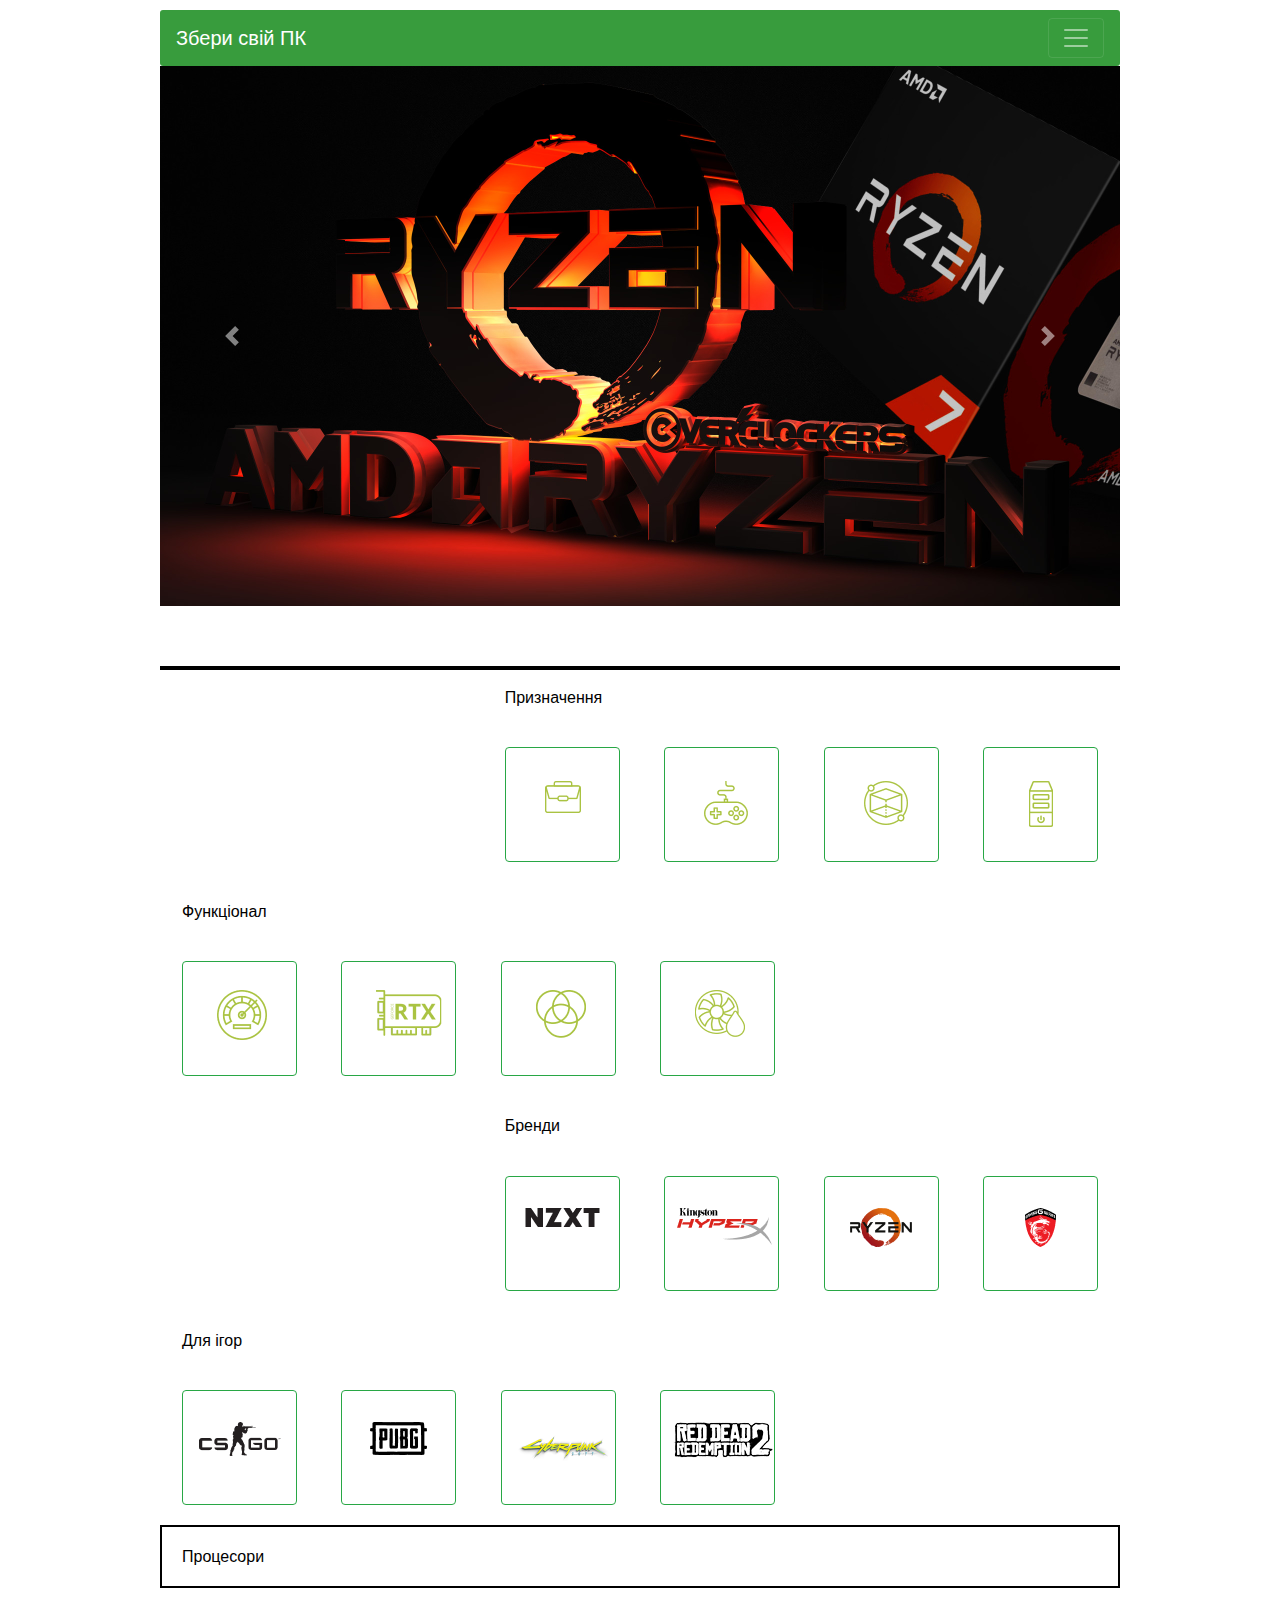
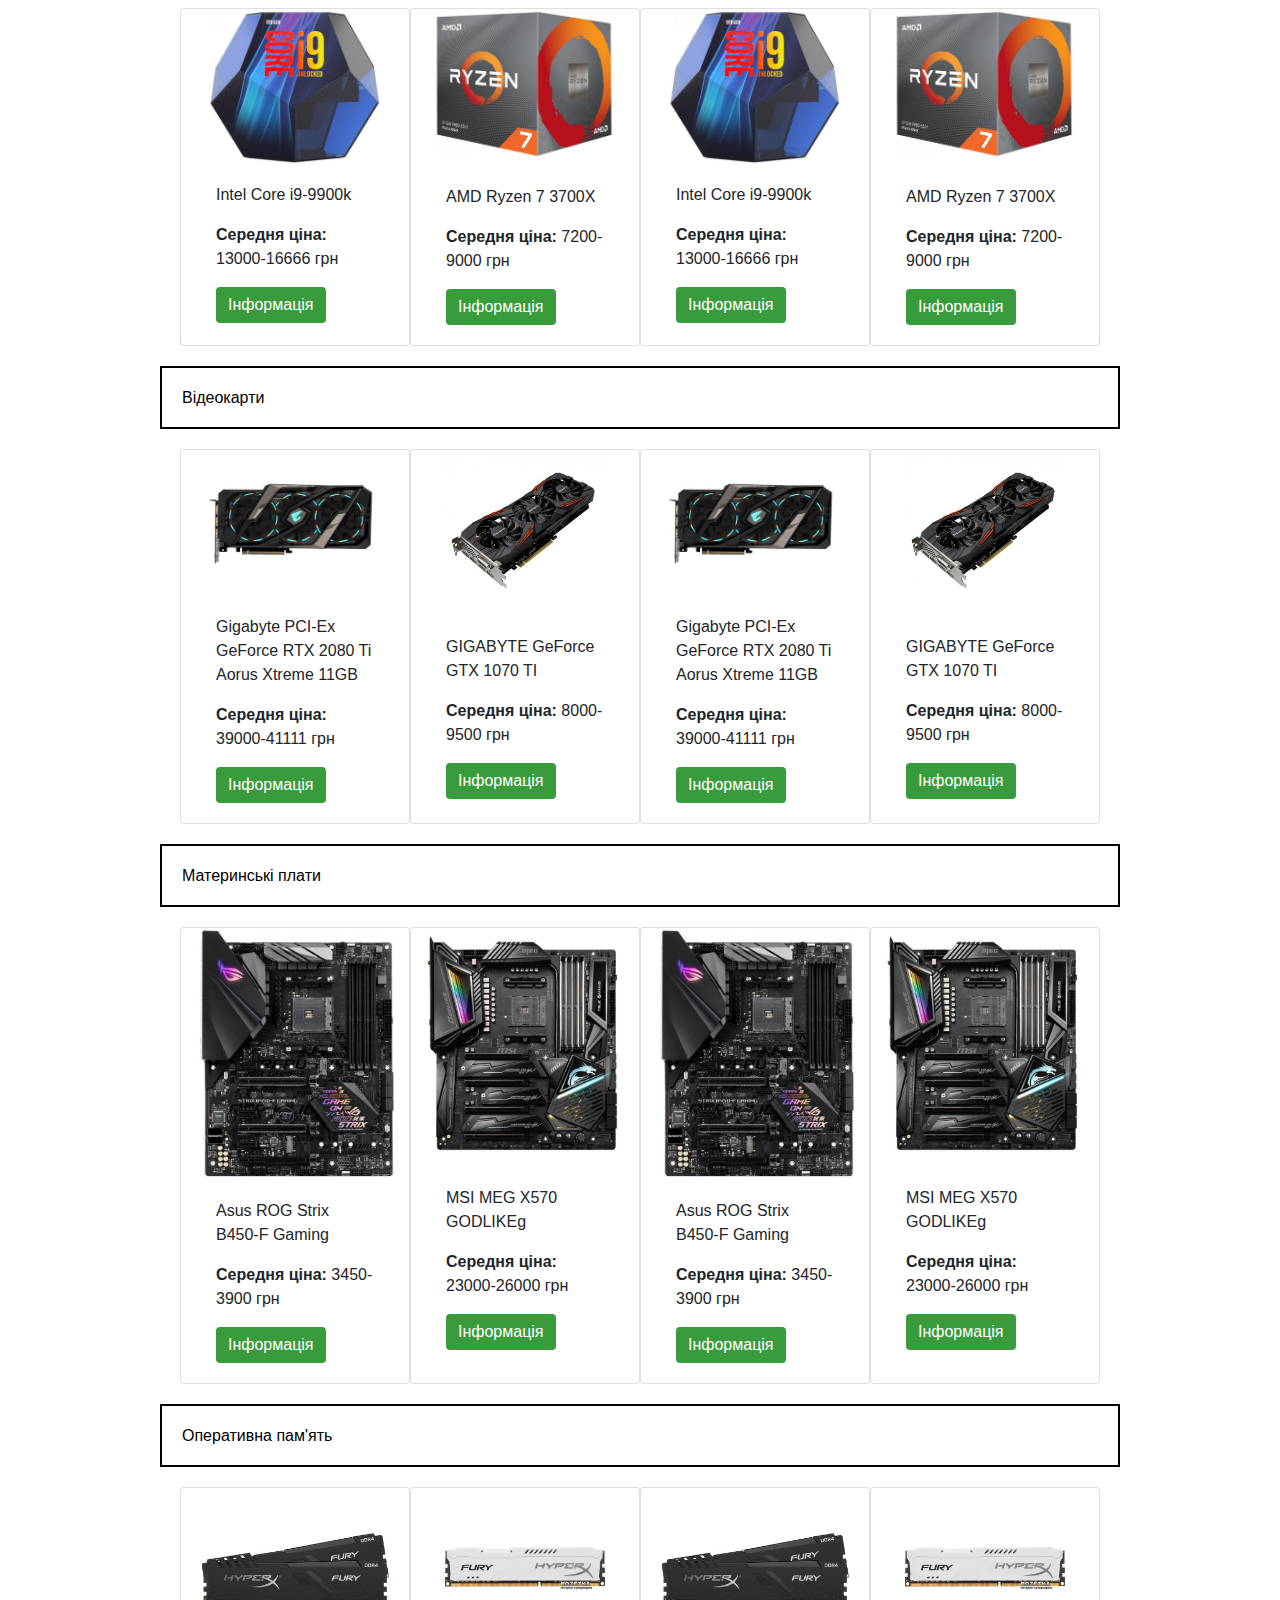
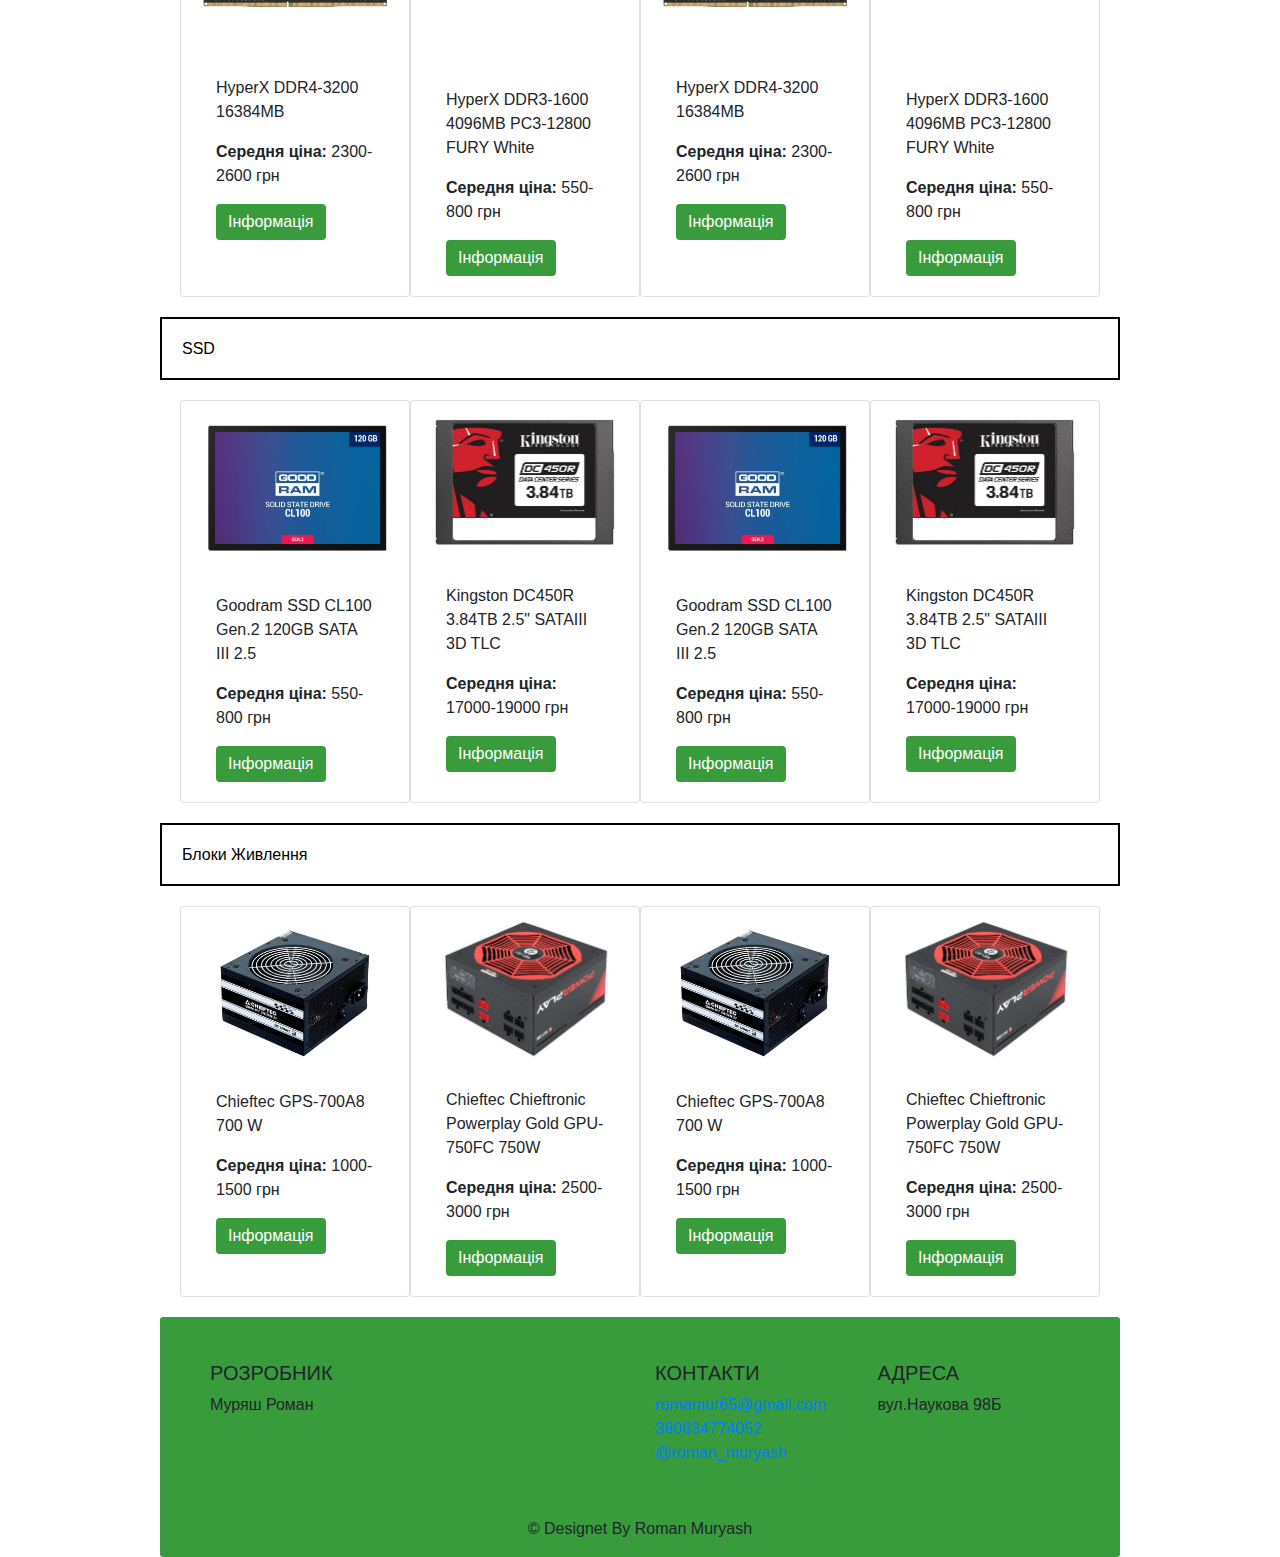
<file: index.html>
<!doctype html>
<html lang="en">
<head>
    <meta charset="UTF-8">
    <meta name="viewport"
          content="width=device-width, user-scalable=no, initial-scale=1.0, maximum-scale=1.0, minimum-scale=1.0">
    <meta http-equiv="X-UA-Compatible" content="ie=edge">
    <title>Document</title>
    <link rel="stylesheet" href="https://stackpath.bootstrapcdn.com/bootstrap/4.4.1/css/bootstrap.min.css" integrity="sha384-Vkoo8x4CGsO3+Hhxv8T/Q5PaXtkKtu6ug5TOeNV6gBiFeWPGFN9MuhOf23Q9Ifjh" crossorigin="anonymous">
    <link rel="stylesheet" href="index.css">
</head>
<body>
<nav class="navbar  navbar-dark">
    <!-- Brand -->
    <a class="navbar-brand" href="#">Збери свій ПК</a>

    <!-- Toggler/collapsibe Button -->
    <button class="navbar-toggler" type="button" data-toggle="collapse" data-target="#collapsibleNavbar">
        <span class="navbar-toggler-icon"></span>
    </button>

    <!-- Navbar links -->
    <div class="collapse navbar-collapse" id="collapsibleNavbar">
        <ul class="navbar-nav">
            <li class="nav-item">
                <a class="nav-link" href="#2">Процесори</a>
            </li>
            <li class="nav-item">
                <a class="nav-link" href="#3">Відеокарти</a>
            </li>
            <li class="nav-item">
                <a class="nav-link" href="#4">Материнські плати</a>
            </li>
            <li class="nav-item">
                <a class="nav-link" href="#5">Оперативна пам'ять</a>
            </li>
            <li class="nav-item">
                <a class="nav-link" href="#6">SSD</a>
            </li>
            <li class="nav-item">
                <a class="nav-link" href="#7">Блоки живлення</a>
            </li>

        </ul>
    </div>
</nav>
<div id="carouselExampleFade" class="carousel slide carousel-fade" data-ride="carousel">
    <div class="carousel-inner">
        <div class="carousel-item active">
            <img src="img/amd.jpg" class="d-block w-100" alt="prada-preview">
        </div>
        <div class="carousel-item">
            <img src="img/nvidia.png" class="d-block w-100" alt="prada-milano">
        </div>
        <div class="carousel-item">
            <img src="img/amdvsintel.jpg" class="d-block w-100" alt="prada-black">
        </div>
    </div>
    <a class="carousel-control-prev" href="#carouselExampleFade" role="button" data-slide="prev">
        <span class="carousel-control-prev-icon" aria-hidden="true"></span>
        <span class="sr-only">Previous</span>
    </a>
    <a class="carousel-control-next" href="#carouselExampleFade" role="button" data-slide="next">
        <span class="carousel-control-next-icon" aria-hidden="true"></span>
        <span class="sr-only">Next</span>
    </a>
</div>
<div class="output">
    <h1></h1>
</div>

<main>
    <div class="wrapper">
        <div class="priznachenya1">
            <h1>Призначення</h1>
            <a class="btn btn-outline-success text-dark"  type="submit" href="main.html">
                <img class="przn" src="img/fcn-1.png">
            </a>
            <a class="btn btn-outline-success text-dark"  type="submit" href="main.html">
                <img class="przn" src="img/fcn-2.png">
            </a>
            <a class="btn btn-outline-success text-dark"  type="submit" href="main.html">
                <img class="przn" src="img/fcn-3.png">
            </a>
            <a class="btn btn-outline-success text-dark"  type="submit" href="main.html">
                <img class="przn" src="img/fcn-4.png">
            </a>
        </div>
        <div class="priznachenya">
            <h1>Функціонал</h1>
            <a class="btn btn-outline-success text-dark"  type="submit" href="main.html">
                <img class="func" src="img/fcn-5.png">
            </a>
            <a class="btn btn-outline-success text-dark"  type="submit" href="main.html">
                <img class="func" src="img/fcn-6.png">
            </a>
            <a class="btn btn-outline-success text-dark"  type="submit" href="main.html">
                <img class="func" src="img/fcn-7.png">
            </a>
            <a class="btn btn-outline-success text-dark"  type="submit" href="main.html">
                <img class="func" src="img/fcn-8.png">
            </a>
        </div>
            <div class="priznachenya1">
                <h1>Бренди</h1>
                <a class="btn btn-outline-success text-dark"  type="submit" href="main.html">
                    <img class="game" src="img/fcn-nzxt.png">
                </a>
                <a class="btn btn-outline-success text-dark"  type="submit" href="main.html">
                    <img class="game" src="img/fcn-hyperx.png">
                </a>
                <a class="btn btn-outline-success text-dark"  type="submit" href="main.html">
                    <img class="game" src="img/fcn-ryzen.png">
                </a>
                <a class="btn btn-outline-success text-dark"  type="submit" href="main.html">
                    <img class="game" src="img/fcn-msi-gaming.png">
                </a>
            </div>
            <div class="priznachenya">
                <h1>Для ігор</h1>
                <a class="btn btn-outline-success text-dark"  type="submit" href="game.html">
                    <img class="game" src="img/fcn-cs-go.png">
                </a>
                <a class="btn btn-outline-success text-dark"  type="submit" href="game.html">
                    <img class="game" src="img/fcn-pubg.png">
                </a>
                <a class="btn btn-outline-success text-dark"  type="submit" href="game.html">
                    <img class="game" src="img/fcn-cyberpunk.png">
                </a>
                <a class="btn btn-outline-success text-dark"  type="submit" href="game.html">
                    <img class="game" src="img/rdr.png">
                </a>
            </div>
    </div>

    <div class="wrapper1">
        <a href="main.html"><h1 id="2">Процесори</h1></a>

    </div>
    <div class="row">
        <div  class="card col-12 col-sm-6 col-md-4 col-lg-3" style="width: 18rem;">
            <img src="img/i9.jpg" class="card-img-top" alt="...">
            <div class="card-body">
                <p>Intel Core i9-9900k</p>
                <p class="card-text"><strong>Середня ціна:  </strong>13000-16666 грн </p>
                <button class="btn btn-info" data-toggle="modal" data-target="#exampleModalScrollable">Інформація</button>
            </div>
        </div>
        <div class="card col-12 col-sm-6 col-md-4 col-lg-3" style="width: 18rem;">
            <img src="img/ryzen.jpg" class="card-img-top" alt="...">
            <div class="card-body">
                <p>AMD Ryzen 7 3700X</p>
                <p class="card-text"><strong>Середня ціна:  </strong>7200-9000 грн </p>
                <button class="btn btn-info" data-toggle="modal" data-target="#exampleModalScrollable">Інформація</button>
            </div>
        </div>
        <div  class="card col-12 col-sm-6 col-md-4 col-lg-3" style="width: 18rem;">
            <img src="img/i9.jpg" class="card-img-top" alt="...">
            <div class="card-body">
                <p>Intel Core i9-9900k</p>
                <p class="card-text"><strong>Середня ціна:  </strong>13000-16666 грн </p>
                <button class="btn btn-info" data-toggle="modal" data-target="#exampleModalScrollable">Інформація</button>
            </div>
        </div>
        <div class="card col-12 col-sm-6 col-md-4 col-lg-3" style="width: 18rem;">
            <img src="img/ryzen.jpg" class="card-img-top" alt="...">
            <div class="card-body">
                <p>AMD Ryzen 7 3700X</p>
                <p class="card-text"><strong>Середня ціна:  </strong>7200-9000 грн </p>
                <button class="btn btn-info" data-toggle="modal" data-target="#exampleModalScrollable">Інформація</button>
            </div>
        </div>
    </div>
        <div class="wrapper1">
            <h1 id="3">Відеокарти</h1>

        </div>
    <div class="row">
        <div  class="card col-12 col-sm-6 col-md-4 col-lg-3" style="width: 18rem;">
            <img src="img/gigabyte.jpg" class="card-img-top" alt="...">
            <div class="card-body">
                <p>Gigabyte PCI-Ex GeForce RTX 2080 Ti Aorus Xtreme 11GB</p>
                <p class="card-text"><strong>Середня ціна:  </strong>39000-41111 грн </p>
                <button class="btn btn-info" data-toggle="modal" data-target="#exampleModalScrollable">Інформація</button>
            </div>
        </div>
        <div class="card col-12 col-sm-6 col-md-4 col-lg-3" style="width: 18rem;">
            <img src="img/gigabyte1.jpg" class="card-img-top" alt="...">
            <div class="card-body">
                <p>GIGABYTE GeForce GTX 1070 TI</p>
                <p class="card-text"><strong>Середня ціна:  </strong>8000-9500 грн </p>
                <button class="btn btn-info" data-toggle="modal" data-target="#exampleModalScrollable">Інформація</button>
            </div>
        </div>
        <div  class="card col-12 col-sm-6 col-md-4 col-lg-3" style="width: 18rem;">
            <img src="img/gigabyte.jpg" class="card-img-top" alt="...">
            <div class="card-body">
                <p>Gigabyte PCI-Ex GeForce RTX 2080 Ti Aorus Xtreme 11GB</p>
                <p class="card-text"><strong>Середня ціна:  </strong>39000-41111 грн </p>
                <button class="btn btn-info" data-toggle="modal" data-target="#exampleModalScrollable">Інформація</button>
            </div>
        </div>
        <div class="card col-12 col-sm-6 col-md-4 col-lg-3" style="width: 18rem;">
            <img src="img/gigabyte1.jpg" class="card-img-top" alt="...">
            <div class="card-body">
                <p>GIGABYTE GeForce GTX 1070 TI</p>
                <p class="card-text"><strong>Середня ціна:  </strong>8000-9500 грн </p>
                <button class="btn btn-info" data-toggle="modal" data-target="#exampleModalScrollable">Інформація</button>
            </div>
        </div>
    </div>
    <div class="wrapper1">
        <h1 id="4">Материнські плати</h1>

    </div>
    <div class="row">
        <div  class="card col-12 col-sm-6 col-md-4 col-lg-3" style="width: 18rem;">
            <img src="img/asrock.jpg" class="card-img-top" alt="...">
            <div class="card-body">
                <p>Asus ROG Strix B450-F Gaming</p>
                <p class="card-text"><strong>Середня ціна:  </strong>3450-3900 грн </p>
                <button class="btn btn-info" data-toggle="modal" data-target="#exampleModalScrollable">Інформація</button>
            </div>
        </div>
        <div class="card col-12 col-sm-6 col-md-4 col-lg-3" style="width: 18rem;">
            <img src="img/msi.jpg" class="card-img-top" alt="...">
            <div class="card-body">
                <p> MSI MEG X570 GODLIKEg</p>
                <p class="card-text"><strong>Середня ціна:  </strong>23000-26000 грн </p>
                <button class="btn btn-info" data-toggle="modal" data-target="#exampleModalScrollable">Інформація</button>
            </div>
        </div>
        <div  class="card col-12 col-sm-6 col-md-4 col-lg-3" style="width: 18rem;">
            <img src="img/asrock.jpg" class="card-img-top" alt="...">
            <div class="card-body">
                <p>Asus ROG Strix B450-F Gaming</p>
                <p class="card-text"><strong>Середня ціна:  </strong>3450-3900 грн </p>
                <button class="btn btn-info" data-toggle="modal" data-target="#exampleModalScrollable">Інформація</button>
            </div>
        </div>
        <div class="card col-12 col-sm-6 col-md-4 col-lg-3" style="width: 18rem;">
            <img src="img/msi.jpg" class="card-img-top" alt="...">
            <div class="card-body">
                <p> MSI MEG X570 GODLIKEg</p>
                <p class="card-text"><strong>Середня ціна:  </strong>23000-26000 грн </p>
                <button class="btn btn-info" data-toggle="modal" data-target="#exampleModalScrollable">Інформація</button>
            </div>
        </div>
    </div>
    <div class="wrapper1">
        <h1 id="5">Оперативна пам'ять</h1>

    </div>
    <div class="row">
        <div  class="card col-12 col-sm-6 col-md-4 col-lg-3" style="width: 18rem;">
            <img src="img/hyper.jpg" class="card-img-top" alt="...">
            <div class="card-body">
                <p> HyperX DDR4-3200 16384MB</p>
                <p class="card-text"><strong>Середня ціна:  </strong>2300-2600 грн </p>
                <button class="btn btn-info" data-toggle="modal" data-target="#exampleModalScrollable">Інформація</button>
            </div>
        </div>
        <div class="card col-12 col-sm-6 col-md-4 col-lg-3" style="width: 18rem;">
            <img src="img/hyper1.jpg" class="card-img-top" alt="...">
            <div class="card-body">
                <p>  HyperX DDR3-1600 4096MB PC3-12800 FURY White</p>
                <p class="card-text"><strong>Середня ціна:  </strong>550-800 грн </p>
                <button class="btn btn-info" data-toggle="modal" data-target="#exampleModalScrollable">Інформація</button>
            </div>
        </div>
        <div  class="card col-12 col-sm-6 col-md-4 col-lg-3" style="width: 18rem;">
            <img src="img/hyper.jpg" class="card-img-top" alt="...">
            <div class="card-body">
                <p> HyperX DDR4-3200 16384MB</p>
                <p class="card-text"><strong>Середня ціна:  </strong>2300-2600 грн </p>
                <button class="btn btn-info" data-toggle="modal" data-target="#exampleModalScrollable">Інформація</button>
            </div>
        </div>
        <div class="card col-12 col-sm-6 col-md-4 col-lg-3" style="width: 18rem;">
            <img src="img/hyper1.jpg" class="card-img-top" alt="...">
            <div class="card-body">
                <p>  HyperX DDR3-1600 4096MB PC3-12800 FURY White</p>
                <p class="card-text"><strong>Середня ціна:  </strong>550-800 грн </p>
                <button class="btn btn-info" data-toggle="modal" data-target="#exampleModalScrollable">Інформація</button>
            </div>
        </div>
    </div>
    <div class="wrapper1">
        <h1 id="6">SSD</h1>

    </div>
    <div class="row">
        <div  class="card col-12 col-sm-6 col-md-4 col-lg-3" style="width: 18rem;">
            <img src="img/goodram.jpg" class="card-img-top" alt="...">
            <div class="card-body">
                <p>  Goodram SSD CL100 Gen.2 120GB SATA III 2.5</p>
                <p class="card-text"><strong>Середня ціна:  </strong>550-800 грн </p>
                <button class="btn btn-info" data-toggle="modal" data-target="#exampleModalScrollable">Інформація</button>
            </div>
        </div>
        <div class="card col-12 col-sm-6 col-md-4 col-lg-3" style="width: 18rem;">
            <img src="img/kingston.jpg" class="card-img-top" alt="...">
            <div class="card-body">
                <p>Kingston DC450R 3.84TB 2.5" SATAIII 3D TLC</p>
                <p class="card-text"><strong>Середня ціна:  </strong>17000-19000 грн </p>
                <button class="btn btn-info" data-toggle="modal" data-target="#exampleModalScrollable">Інформація</button>
            </div>
        </div>
        <div  class="card col-12 col-sm-6 col-md-4 col-lg-3" style="width: 18rem;">
            <img src="img/goodram.jpg" class="card-img-top" alt="...">
            <div class="card-body">
                <p>  Goodram SSD CL100 Gen.2 120GB SATA III 2.5</p>
                <p class="card-text"><strong>Середня ціна:  </strong>550-800 грн </p>
                <button class="btn btn-info" data-toggle="modal" data-target="#exampleModalScrollable">Інформація</button>
            </div>
        </div>
        <div class="card col-12 col-sm-6 col-md-4 col-lg-3" style="width: 18rem;">
            <img src="img/kingston.jpg" class="card-img-top" alt="...">
            <div class="card-body">
                <p>Kingston DC450R 3.84TB 2.5" SATAIII 3D TLC</p>
                <p class="card-text"><strong>Середня ціна:  </strong>17000-19000 грн </p>
                <button class="btn btn-info" data-toggle="modal" data-target="#exampleModalScrollable">Інформація</button>
            </div>
        </div>
    </div>
    <div class="wrapper1">
        <h1 id="7">Блоки Живлення</h1>

    </div>
    <div class="row">
        <div  class="card col-12 col-sm-6 col-md-4 col-lg-3" style="width: 18rem;">
            <img src="img/chieftec.jpg" class="card-img-top" alt="...">
            <div class="card-body">
                <p>Chieftec GPS-700A8 700 W</p>
                <p class="card-text"><strong>Середня ціна:  </strong>1000-1500 грн </p>
                <button class="btn btn-info" data-toggle="modal" data-target="#exampleModalScrollable">Інформація</button>
            </div>
        </div>
        <div class="card col-12 col-sm-6 col-md-4 col-lg-3" style="width: 18rem;">
            <img src="img/chief.jpg" class="card-img-top" alt="...">
            <div class="card-body">
                <p>Chieftec Chieftronic Powerplay Gold GPU-750FC 750W</p>
                <p class="card-text"><strong>Середня ціна:  </strong>2500-3000 грн </p>
                <button class="btn btn-info" data-toggle="modal" data-target="#exampleModalScrollable">Інформація</button>
            </div>
        </div>
        <div  class="card col-12 col-sm-6 col-md-4 col-lg-3" style="width: 18rem;">
            <img src="img/chieftec.jpg" class="card-img-top" alt="...">
            <div class="card-body">
                <p>Chieftec GPS-700A8 700 W</p>
                <p class="card-text"><strong>Середня ціна:  </strong>1000-1500 грн </p>
                <button class="btn btn-info" data-toggle="modal" data-target="#exampleModalScrollable">Інформація</button>
            </div>
        </div>
        <div class="card col-12 col-sm-6 col-md-4 col-lg-3" style="width: 18rem;">
            <img src="img/chief.jpg" class="card-img-top" alt="...">
            <div class="card-body">
                <p>Chieftec Chieftronic Powerplay Gold GPU-750FC 750W</p>
                <p class="card-text"><strong>Середня ціна:  </strong>2500-3000 грн </p>
                <button class="btn btn-info" data-toggle="modal" data-target="#exampleModalScrollable">Інформація</button>
            </div>
        </div>
    </div>
</main>
<footer class="page-footer font-small blue pt-4">
    <div class="container-fluid text-center text-md-left">
        <div class="row">
            <div class="col-md-6 mt-md-0 mt-3">
                <h5 class="text-uppercase">Розробник</h5>
                <p>Муряш Роман</p>
            </div>
            <hr class="clearfix w-100 d-md-none pb-3">
            <div class="col-md-3 mb-md-0 mb-3">
                <h5 class="text-uppercase">Контакти</h5>
                <ul class="list-unstyled">
                    <li>
                        <a href="#!">romamur65@gmail.com</a>
                    </li>
                    <li>
                        <a href="#!">380634774052</a>
                    </li>
                    <li>
                        <a href="#!">@roman_muryash</a>
                    </li>
                </ul>
            </div>
            <div class="col-md-3 mb-md-0 mb-3">
                <h5 class="text-uppercase">Адреса</h5>
                <ul class="list-unstyled">
                    <li>
                        <a >вул.Наукова 98Б</a>
                    </li>
                </ul>
            </div>
        </div>
    </div>
    <div class="footer-copyright text-center py-3">© Designet By
        <a> Roman Muryash</a>
    </div>
</footer>

<div class="modal fade" id="exampleModalScrollable" tabindex="-1" role="dialog" aria-labelledby="exampleModalScrollableTitle" aria-hidden="true">
    <div class="modal-dialog modal-dialog-scrollable" role="document">
        <div class="modal-content">
            <div class="modal-header">
                <h5 class="modal-title" id="exampleModalScrollableTitle">Інформаційне вікно</h5>
                <button type="button" class="close" data-dismiss="modal" aria-label="Close">
                    <span aria-hidden="true">&times;</span>
                </button>
            </div>
            <div class="modal-body">
                <img src="img/i9.jpg" class="card-img-top" alt="...">
                <p class="card-text"><strong>Cімейство процесора</strong>  Intel Core i9</p>
                <p class="card-text"><strong>Тип розєма</strong>  Socket 1151</p>
                <p class="card-text"><strong>Покоління процесора</strong>  Cofee Lake</p>
                <p class="card-text"><strong>Тактова частота</strong>  3600мгц</p>
                <p class="card-text"><strong>Максимальна тактова частота</strong>  5.0ггц</p>
                <p class="card-text"><strong>Кількість потоків процесора</strong>  16</p>
                <p class="card-text"><strong>Розблокований множитель</strong></p>
                <p class="card-text"><strong>Частота шини данних</strong>  8гт/с</p>
                <p class="card-text"><strong>Тип памяті</strong>  DDR4</p>
                <p class="card-text"><strong>Кількість каналів памяті</strong>  2</p>
                <p class="card-text"><strong>Технічний процес</strong>  14нм</p>
                <p class="card-text"><strong>Особливості  піддтримка</strong> Turbo Boost</p>
                <p class="card-text"><strong>Призначенння</strong>  для ПК</p>
                <p class="card-text"><strong>Кількість контактів</strong>  1151</p>
                <p class="card-text"><strong>Обєм кеш памяті</strong>  16мб</p>
                <p class="card-text"><strong>Потужність</strong>  95вт</p>
                <p class="card-text"><strong>Технологія антивірусного захисту</strong>  Execute Disable Bit Intel SGX Intel Boot Guard</p>
            </div>
            <div class="modal-footer">
                <button type="button" class="btn btn-secondary" data-dismiss="modal">Close</button>
            </div>
        </div>
    </div>
</div>

<script src="https://code.jquery.com/jquery-3.4.1.slim.min.js" integrity="sha384-J6qa4849blE2+poT4WnyKhv5vZF5SrPo0iEjwBvKU7imGFAV0wwj1yYfoRSJoZ+n" crossorigin="anonymous"></script>
<script src="https://cdn.jsdelivr.net/npm/popper.js@1.16.0/dist/umd/popper.min.js" integrity="sha384-Q6E9RHvbIyZFJoft+2mJbHaEWldlvI9IOYy5n3zV9zzTtmI3UksdQRVvoxMfooAo" crossorigin="anonymous"></script>
<script src="https://stackpath.bootstrapcdn.com/bootstrap/4.4.1/js/bootstrap.min.js" integrity="sha384-wfSDF2E50Y2D1uUdj0O3uMBJnjuUD4Ih7YwaYd1iqfktj0Uod8GCExl3Og8ifwB6" crossorigin="anonymous"></script>
</body>
</html>
</file>
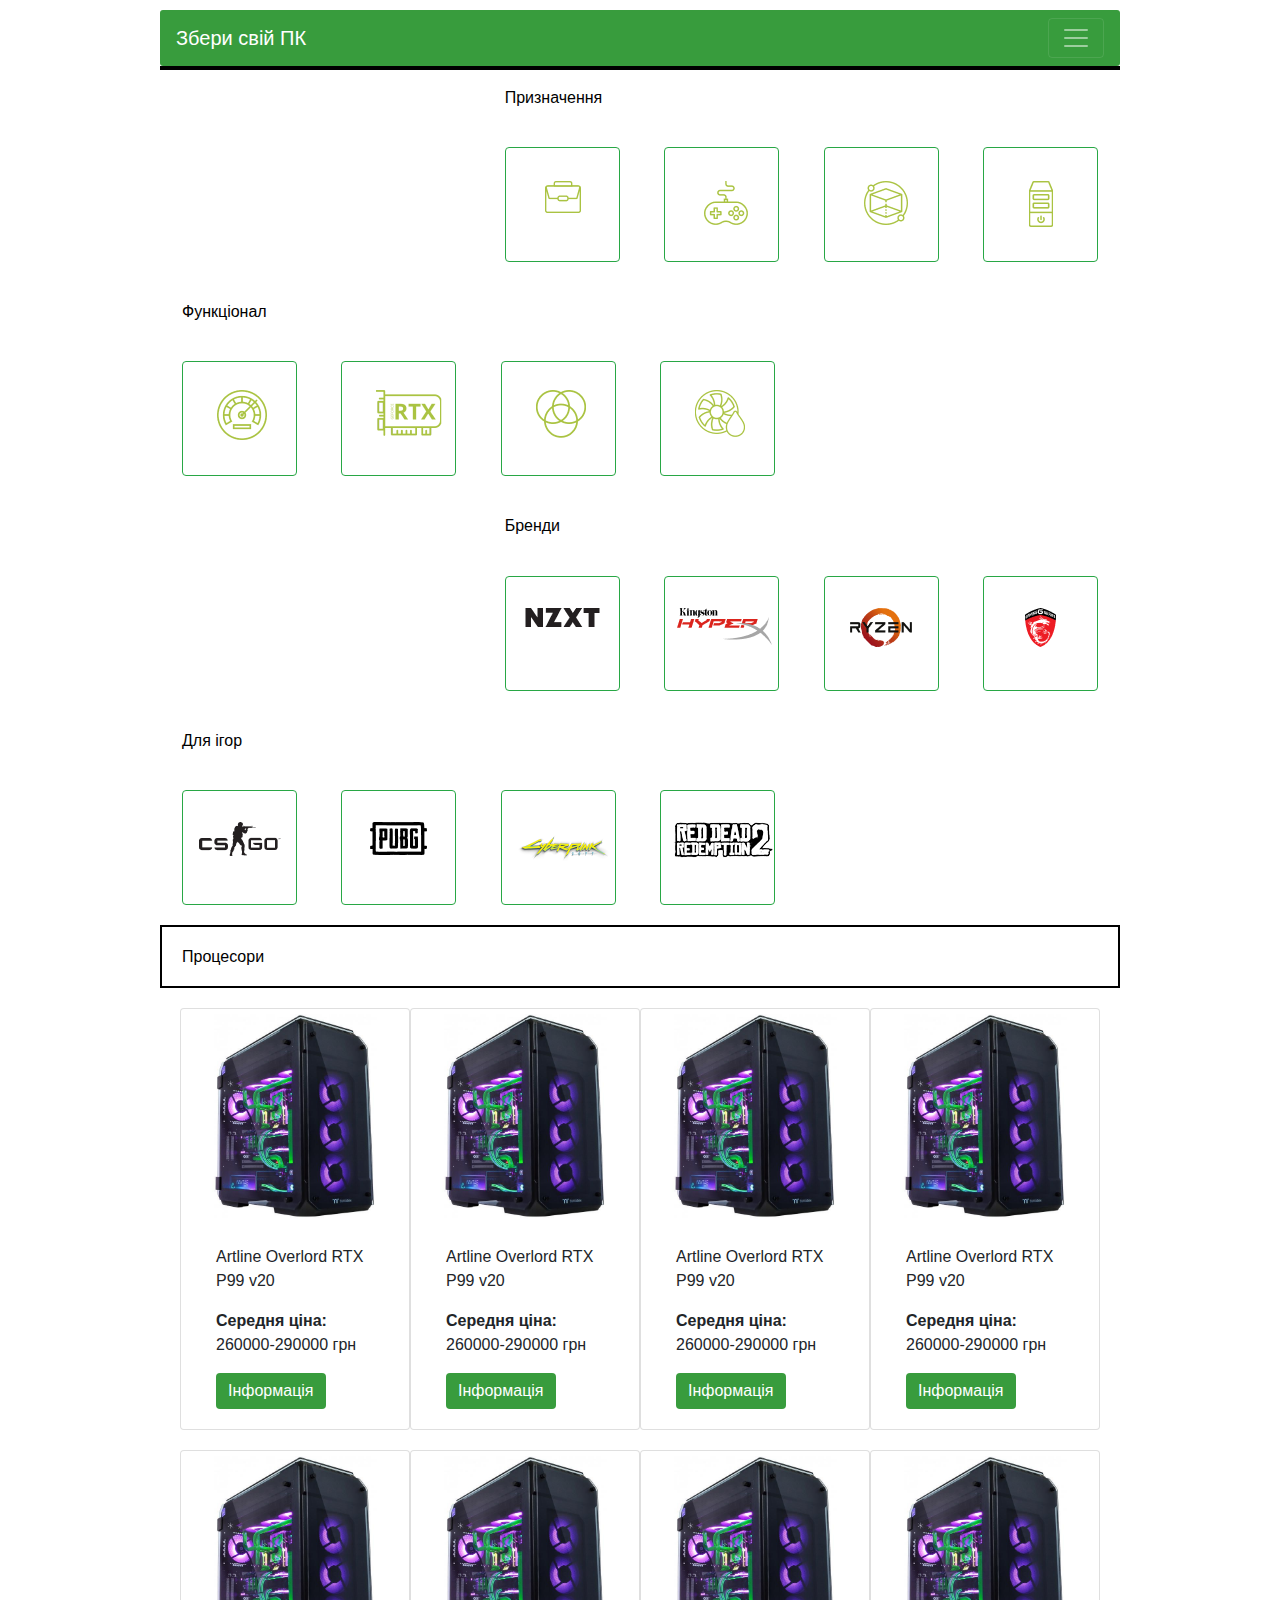
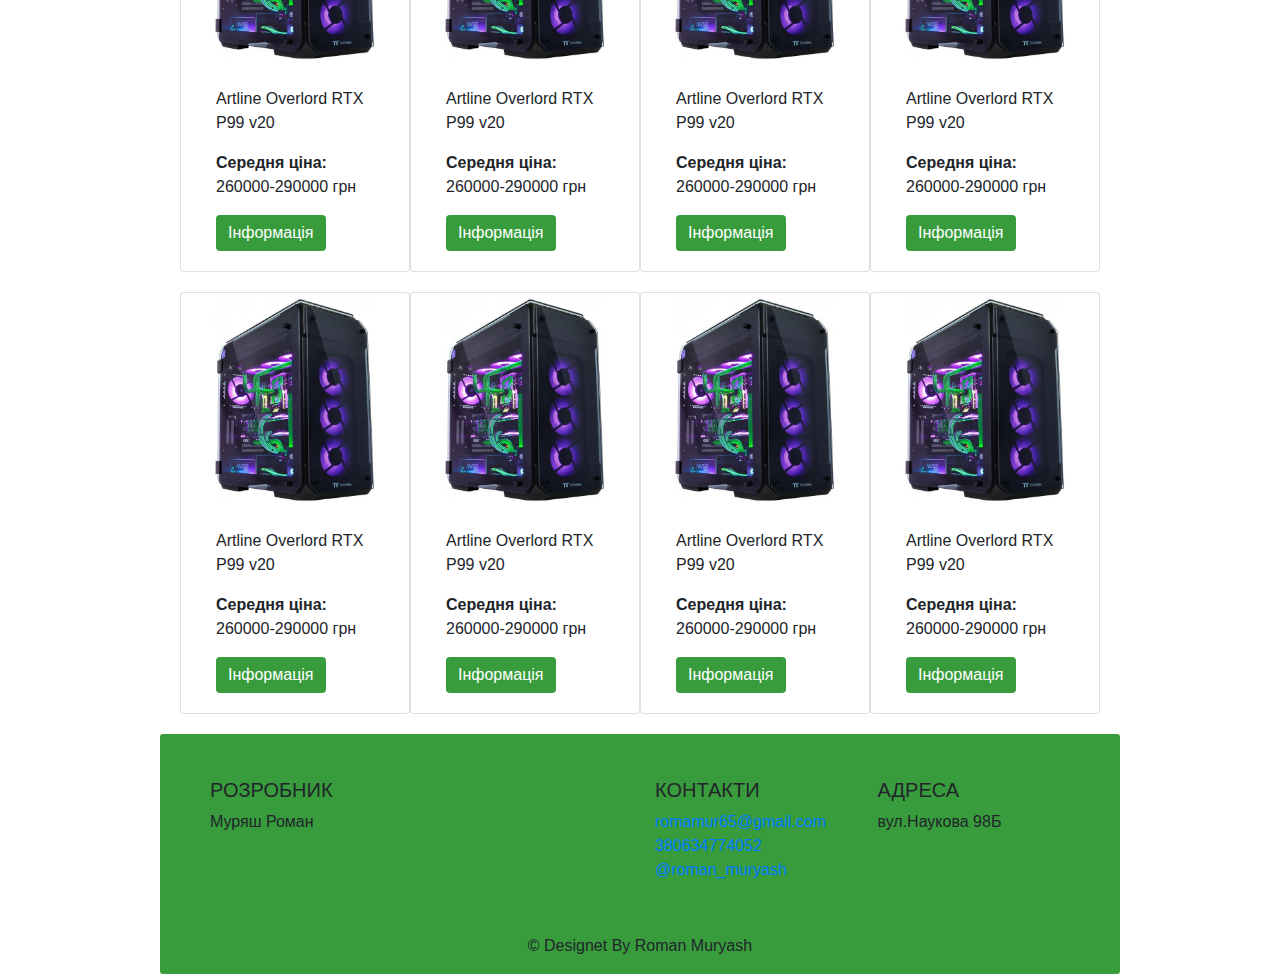
<file: game.html>
<!doctype html>
<html lang="en">
<head>
    <meta charset="UTF-8">
    <meta name="viewport"
          content="width=device-width, user-scalable=no, initial-scale=1.0, maximum-scale=1.0, minimum-scale=1.0">
    <meta http-equiv="X-UA-Compatible" content="ie=edge">
    <title>Document</title>
    <link rel="stylesheet" href="https://stackpath.bootstrapcdn.com/bootstrap/4.4.1/css/bootstrap.min.css" integrity="sha384-Vkoo8x4CGsO3+Hhxv8T/Q5PaXtkKtu6ug5TOeNV6gBiFeWPGFN9MuhOf23Q9Ifjh" crossorigin="anonymous">
    <link rel="stylesheet" href="index.css">
</head>
<body>
<nav class="navbar  navbar-dark">
    <!-- Brand -->
    <a class="navbar-brand" href="#">Збери свій ПК</a>

    <!-- Toggler/collapsibe Button -->
    <button class="navbar-toggler" type="button" data-toggle="collapse" data-target="#collapsibleNavbar">
        <span class="navbar-toggler-icon"></span>
    </button>

    <!-- Navbar links -->
    <div class="collapse navbar-collapse" id="collapsibleNavbar">
        <ul class="navbar-nav">
            <li class="nav-item">
                <a class="nav-link" href="#2">Процесори</a>
            </li>
            <li class="nav-item">
                <a class="nav-link" href="#3">Відеокарти</a>
            </li>
            <li class="nav-item">
                <a class="nav-link" href="#4">Материнські плати</a>
            </li>
            <li class="nav-item">
                <a class="nav-link" href="#5">Оперативна пам'ять</a>
            </li>
            <li class="nav-item">
                <a class="nav-link" href="#6">SSD</a>
            </li>
            <li class="nav-item">
                <a class="nav-link" href="#7">Блоки живлення</a>
            </li>

        </ul>
    </div>
</nav>
<main>
    <div class="wrapper">
        <div class="priznachenya1">
            <h1>Призначення</h1>
            <a class="btn btn-outline-success text-dark"  type="submit" href="main/main.html">
                <img class="przn" src="img/fcn-1.png">
            </a>
            <a class="btn btn-outline-success text-dark"  type="submit" href="main/main.html">
                <img class="przn" src="img/fcn-2.png">
            </a>
            <a class="btn btn-outline-success text-dark"  type="submit" href="main/main.html">
                <img class="przn" src="img/fcn-3.png">
            </a>
            <a class="btn btn-outline-success text-dark"  type="submit" href="main/main.html">
                <img class="przn" src="img/fcn-4.png">
            </a>
        </div>
        <div class="priznachenya">
            <h1>Функціонал</h1>
            <a class="btn btn-outline-success text-dark"  type="submit" href="main/main.html">
                <img class="func" src="img/fcn-5.png">
            </a>
            <a class="btn btn-outline-success text-dark"  type="submit" href="main/main.html">
                <img class="func" src="img/fcn-6.png">
            </a>
            <a class="btn btn-outline-success text-dark"  type="submit" href="main/main.html">
                <img class="func" src="img/fcn-7.png">
            </a>
            <a class="btn btn-outline-success text-dark"  type="submit" href="main/main.html">
                <img class="func" src="img/fcn-8.png">
            </a>
        </div>
        <div class="priznachenya1">
            <h1>Бренди</h1>
            <a class="btn btn-outline-success text-dark"  type="submit" href="main/main.html">
                <img class="game" src="img/fcn-nzxt.png">
            </a>
            <a class="btn btn-outline-success text-dark"  type="submit" href="main/main.html">
                <img class="game" src="img/fcn-hyperx.png">
            </a>
            <a class="btn btn-outline-success text-dark"  type="submit" href="main/main.html">
                <img class="game" src="img/fcn-ryzen.png">
            </a>
            <a class="btn btn-outline-success text-dark"  type="submit" href="main/main.html">
                <img class="game" src="img/fcn-msi-gaming.png">
            </a>
        </div>
        <div class="priznachenya">
            <h1>Для ігор</h1>
            <a class="btn btn-outline-success text-dark"  type="submit" href="main/main.html">
                <img class="game" src="img/fcn-cs-go.png">
            </a>
            <a class="btn btn-outline-success text-dark"  type="submit" href="main/main.html">
                <img class="game" src="img/fcn-pubg.png">
            </a>
            <a class="btn btn-outline-success text-dark"  type="submit" href="main/main.html">
                <img class="game" src="img/fcn-cyberpunk.png">
            </a>
            <a class="btn btn-outline-success text-dark"  type="submit" href="main/main.html">
                <img class="game" src="img/rdr.png">
            </a>
        </div>
    </div>

    <div class="wrapper1">
        <h1 id="2">Процесори</h1>

    </div>
    <div class="row">
        <div  class="card col-12 col-sm-6 col-md-4 col-lg-3" style="width: 18rem;">
            <img src="img/artline.jpg" class="card-img-top" alt="...">
            <div class="card-body">
                <p>Artline Overlord RTX P99 v20</p>
                <p class="card-text"><strong>Середня ціна:  </strong>260000-290000 грн </p>
                <button class="btn btn-info" data-toggle="modal" data-target="#exampleModalScrollable">Інформація</button>
            </div>
        </div>
        <div  class="card col-12 col-sm-6 col-md-4 col-lg-3" style="width: 18rem;">
            <img src="img/artline.jpg" class="card-img-top" alt="...">
            <div class="card-body">
                <p>Artline Overlord RTX P99 v20</p>
                <p class="card-text"><strong>Середня ціна:  </strong>260000-290000 грн </p>
                <button class="btn btn-info" data-toggle="modal" data-target="#exampleModalScrollable">Інформація</button>
            </div>
        </div>
        <div  class="card col-12 col-sm-6 col-md-4 col-lg-3" style="width: 18rem;">
            <img src="img/artline.jpg" class="card-img-top" alt="...">
            <div class="card-body">
                <p>Artline Overlord RTX P99 v20</p>
                <p class="card-text"><strong>Середня ціна:  </strong>260000-290000 грн </p>
                <button class="btn btn-info" data-toggle="modal" data-target="#exampleModalScrollable">Інформація</button>
            </div>
        </div>
        <div  class="card col-12 col-sm-6 col-md-4 col-lg-3" style="width: 18rem;">
            <img src="img/artline.jpg" class="card-img-top" alt="...">
            <div class="card-body">
                <p>Artline Overlord RTX P99 v20</p>
                <p class="card-text"><strong>Середня ціна:  </strong>260000-290000 грн </p>
                <button class="btn btn-info" data-toggle="modal" data-target="#exampleModalScrollable">Інформація</button>
            </div>
        </div>
    </div>
    <div class="row">
        <div  class="card col-12 col-sm-6 col-md-4 col-lg-3" style="width: 18rem;">
            <img src="img/artline.jpg" class="card-img-top" alt="...">
            <div class="card-body">
                <p>Artline Overlord RTX P99 v20</p>
                <p class="card-text"><strong>Середня ціна:  </strong>260000-290000 грн </p>
                <button class="btn btn-info" data-toggle="modal" data-target="#exampleModalScrollable">Інформація</button>
            </div>
        </div>
        <div  class="card col-12 col-sm-6 col-md-4 col-lg-3" style="width: 18rem;">
            <img src="img/artline.jpg" class="card-img-top" alt="...">
            <div class="card-body">
                <p>Artline Overlord RTX P99 v20</p>
                <p class="card-text"><strong>Середня ціна:  </strong>260000-290000 грн </p>
                <button class="btn btn-info" data-toggle="modal" data-target="#exampleModalScrollable">Інформація</button>
            </div>
        </div>
        <div  class="card col-12 col-sm-6 col-md-4 col-lg-3" style="width: 18rem;">
            <img src="img/artline.jpg" class="card-img-top" alt="...">
            <div class="card-body">
                <p>Artline Overlord RTX P99 v20</p>
                <p class="card-text"><strong>Середня ціна:  </strong>260000-290000 грн </p>
                <button class="btn btn-info" data-toggle="modal" data-target="#exampleModalScrollable">Інформація</button>
            </div>
        </div>
        <div  class="card col-12 col-sm-6 col-md-4 col-lg-3" style="width: 18rem;">
            <img src="img/artline.jpg" class="card-img-top" alt="...">
            <div class="card-body">
                <p>Artline Overlord RTX P99 v20</p>
                <p class="card-text"><strong>Середня ціна:  </strong>260000-290000 грн </p>
                <button class="btn btn-info" data-toggle="modal" data-target="#exampleModalScrollable">Інформація</button>
            </div>
        </div>
    </div>
    <div class="row">
        <div  class="card col-12 col-sm-6 col-md-4 col-lg-3" style="width: 18rem;">
            <img src="img/artline.jpg" class="card-img-top" alt="...">
            <div class="card-body">
                <p>Artline Overlord RTX P99 v20</p>
                <p class="card-text"><strong>Середня ціна:  </strong>260000-290000 грн </p>
                <button class="btn btn-info" data-toggle="modal" data-target="#exampleModalScrollable">Інформація</button>
            </div>
        </div>
        <div  class="card col-12 col-sm-6 col-md-4 col-lg-3" style="width: 18rem;">
            <img src="img/artline.jpg" class="card-img-top" alt="...">
            <div class="card-body">
                <p>Artline Overlord RTX P99 v20</p>
                <p class="card-text"><strong>Середня ціна:  </strong>260000-290000 грн </p>
                <button class="btn btn-info" data-toggle="modal" data-target="#exampleModalScrollable">Інформація</button>
            </div>
        </div>
        <div  class="card col-12 col-sm-6 col-md-4 col-lg-3" style="width: 18rem;">
            <img src="img/artline.jpg" class="card-img-top" alt="...">
            <div class="card-body">
                <p>Artline Overlord RTX P99 v20</p>
                <p class="card-text"><strong>Середня ціна:  </strong>260000-290000 грн </p>
                <button class="btn btn-info" data-toggle="modal" data-target="#exampleModalScrollable">Інформація</button>
            </div>
        </div>
        <div  class="card col-12 col-sm-6 col-md-4 col-lg-3" style="width: 18rem;">
            <img src="img/artline.jpg" class="card-img-top" alt="...">
            <div class="card-body">
                <p>Artline Overlord RTX P99 v20</p>
                <p class="card-text"><strong>Середня ціна:  </strong>260000-290000 грн </p>
                <button class="btn btn-info" data-toggle="modal" data-target="#exampleModalScrollable">Інформація</button>
            </div>
        </div>
    </div>

</main>
<footer class="page-footer font-small blue pt-4">
    <div class="container-fluid text-center text-md-left">
        <div class="row">
            <div class="col-md-6 mt-md-0 mt-3">
                <h5 class="text-uppercase">Розробник</h5>
                <p>Муряш Роман</p>
            </div>
            <hr class="clearfix w-100 d-md-none pb-3">
            <div class="col-md-3 mb-md-0 mb-3">
                <h5 class="text-uppercase">Контакти</h5>
                <ul class="list-unstyled">
                    <li>
                        <a href="#!">romamur65@gmail.com</a>
                    </li>
                    <li>
                        <a href="#!">380634774052</a>
                    </li>
                    <li>
                        <a href="#!">@roman_muryash</a>
                    </li>
                </ul>
            </div>
            <div class="col-md-3 mb-md-0 mb-3">
                <h5 class="text-uppercase">Адреса</h5>
                <ul class="list-unstyled">
                    <li>
                        <a >вул.Наукова 98Б</a>
                    </li>
                </ul>
            </div>
        </div>
    </div>
    <div class="footer-copyright text-center py-3">© Designet By
        <a> Roman Muryash</a>
    </div>
</footer>

<div class="modal fade" id="exampleModalScrollable" tabindex="-1" role="dialog" aria-labelledby="exampleModalScrollableTitle" aria-hidden="true">
    <div class="modal-dialog modal-dialog-scrollable" role="document">
        <div class="modal-content">
            <div class="modal-header">
                <h5 class="modal-title" id="exampleModalScrollableTitle">Інформаційне вікно</h5>
                <button type="button" class="close" data-dismiss="modal" aria-label="Close">
                    <span aria-hidden="true">&times;</span>
                </button>
            </div>
            <div class="modal-body">
                <img src="img/i9.jpg" class="card-img-top" alt="...">
                <p class="card-text"><strong>Cімейство процесора</strong>  Intel Core i9</p>
                <p class="card-text"><strong>Тип розєма</strong>  Socket 1151</p>
                <p class="card-text"><strong>Покоління процесора</strong>  Cofee Lake</p>
                <p class="card-text"><strong>Тактова частота</strong>  3600мгц</p>
                <p class="card-text"><strong>Максимальна тактова частота</strong>  5.0ггц</p>
                <p class="card-text"><strong>Кількість потоків процесора</strong>  16</p>
                <p class="card-text"><strong>Розблокований множитель</strong></p>
                <p class="card-text"><strong>Частота шини данних</strong>  8гт/с</p>
                <p class="card-text"><strong>Тип памяті</strong>  DDR4</p>
                <p class="card-text"><strong>Кількість каналів памяті</strong>  2</p>
                <p class="card-text"><strong>Технічний процес</strong>  14нм</p>
                <p class="card-text"><strong>Особливості  піддтримка</strong> Turbo Boost</p>
                <p class="card-text"><strong>Призначенння</strong>  для ПК</p>
                <p class="card-text"><strong>Кількість контактів</strong>  1151</p>
                <p class="card-text"><strong>Обєм кеш памяті</strong>  16мб</p>
                <p class="card-text"><strong>Потужність</strong>  95вт</p>
                <p class="card-text"><strong>Технологія антивірусного захисту</strong>  Execute Disable Bit Intel SGX Intel Boot Guard</p>
            </div>
            <div class="modal-footer">
                <button type="button" class="btn btn-secondary" data-dismiss="modal">Close</button>
            </div>
        </div>
    </div>
</div>

<script src="https://code.jquery.com/jquery-3.4.1.slim.min.js" integrity="sha384-J6qa4849blE2+poT4WnyKhv5vZF5SrPo0iEjwBvKU7imGFAV0wwj1yYfoRSJoZ+n" crossorigin="anonymous"></script>
<script src="https://cdn.jsdelivr.net/npm/popper.js@1.16.0/dist/umd/popper.min.js" integrity="sha384-Q6E9RHvbIyZFJoft+2mJbHaEWldlvI9IOYy5n3zV9zzTtmI3UksdQRVvoxMfooAo" crossorigin="anonymous"></script>
<script src="https://stackpath.bootstrapcdn.com/bootstrap/4.4.1/js/bootstrap.min.js" integrity="sha384-wfSDF2E50Y2D1uUdj0O3uMBJnjuUD4Ih7YwaYd1iqfktj0Uod8GCExl3Og8ifwB6" crossorigin="anonymous"></script>
</body>
</html>
</file>
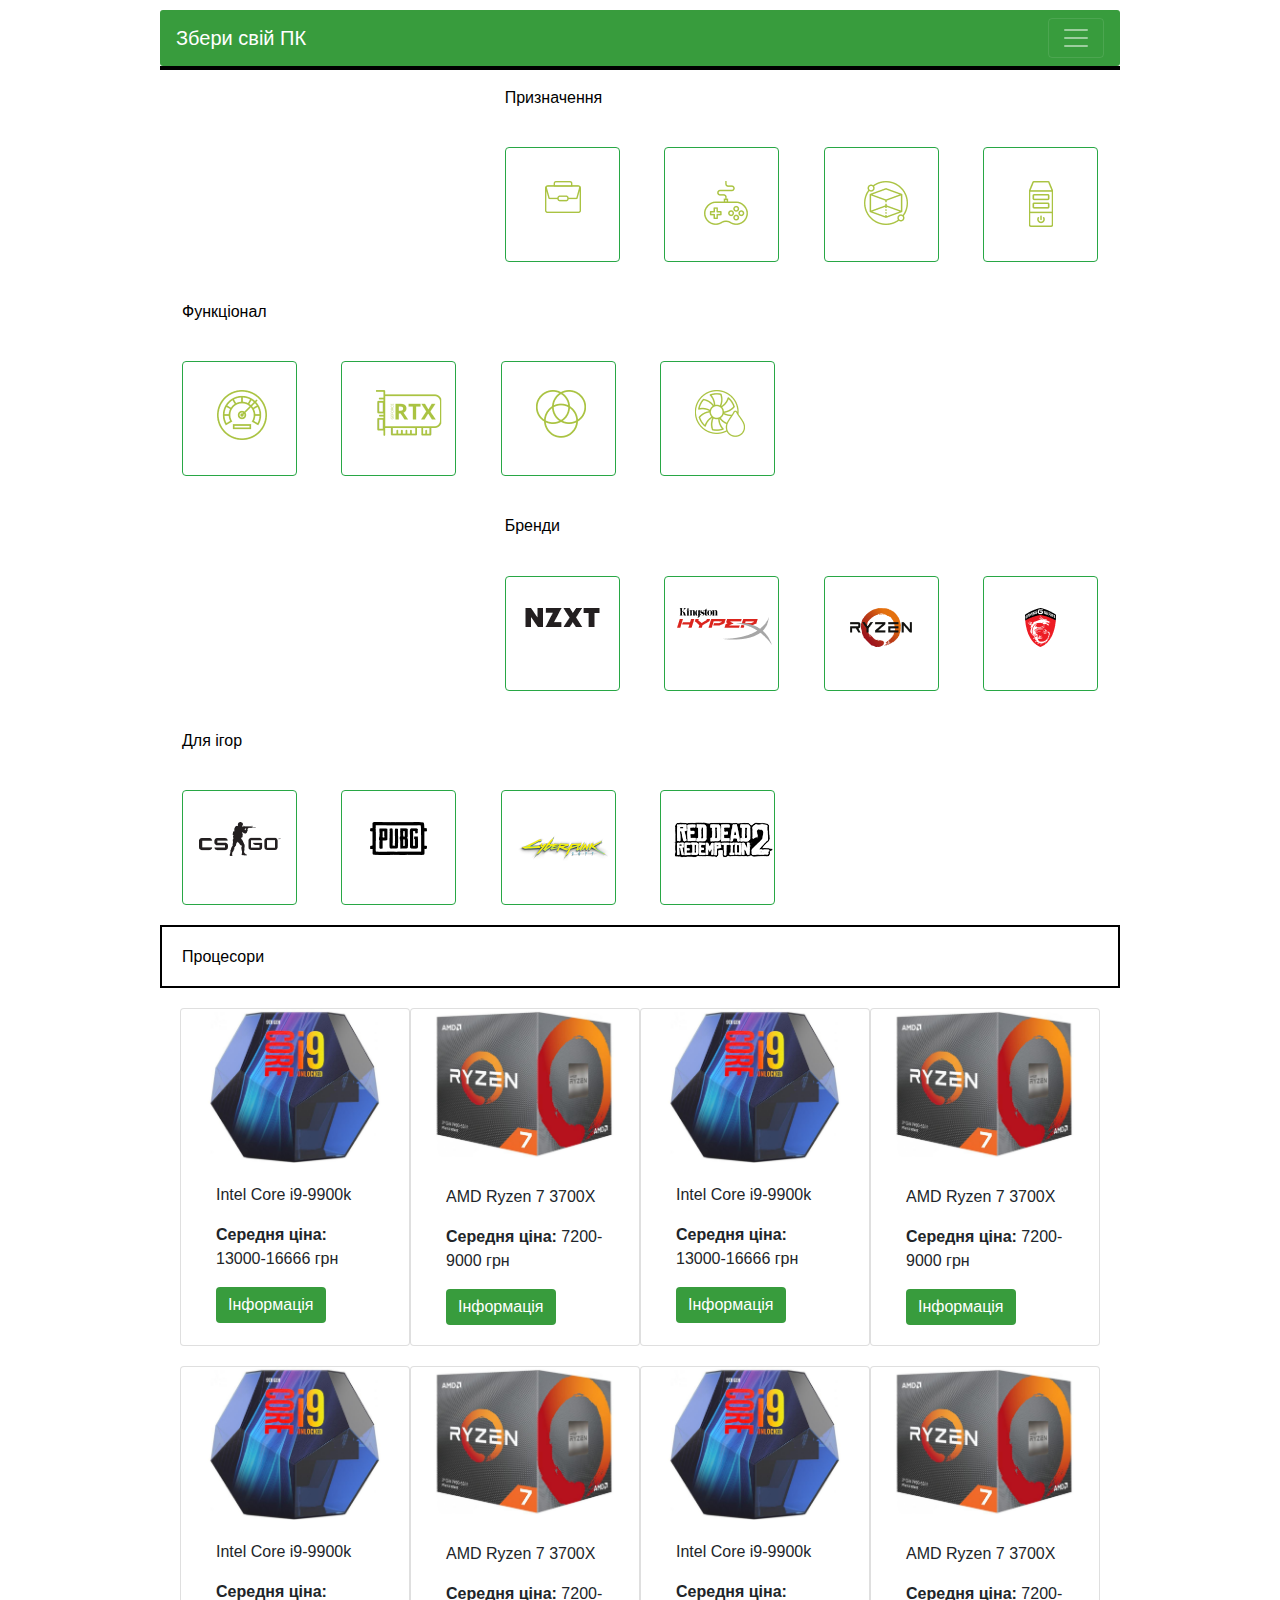
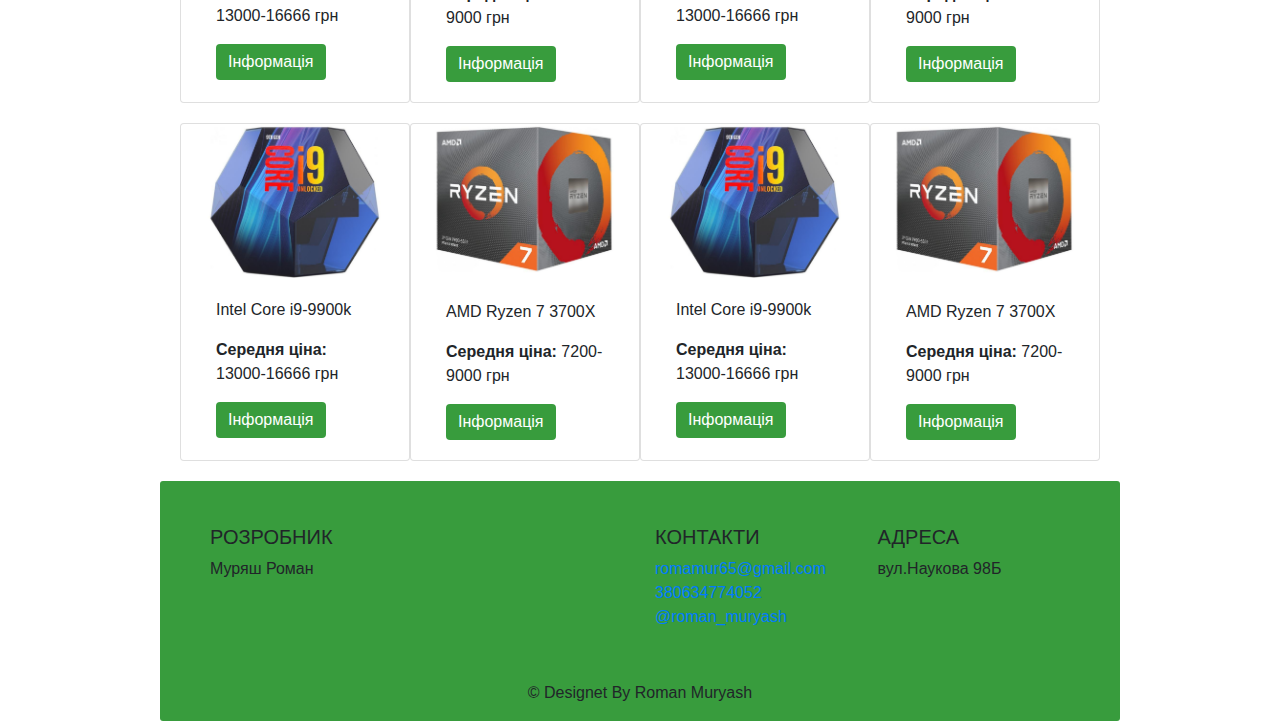
<file: main.html>
<!doctype html>
<html lang="en">
<head>
    <meta charset="UTF-8">
    <meta name="viewport"
          content="width=device-width, user-scalable=no, initial-scale=1.0, maximum-scale=1.0, minimum-scale=1.0">
    <meta http-equiv="X-UA-Compatible" content="ie=edge">
    <title>Document</title>
    <link rel="stylesheet" href="https://stackpath.bootstrapcdn.com/bootstrap/4.4.1/css/bootstrap.min.css" integrity="sha384-Vkoo8x4CGsO3+Hhxv8T/Q5PaXtkKtu6ug5TOeNV6gBiFeWPGFN9MuhOf23Q9Ifjh" crossorigin="anonymous">
    <link rel="stylesheet" href="index.css">
</head>
<body>
<nav class="navbar  navbar-dark">
    <!-- Brand -->
    <a class="navbar-brand" href="#">Збери свій ПК</a>

    <!-- Toggler/collapsibe Button -->
    <button class="navbar-toggler" type="button" data-toggle="collapse" data-target="#collapsibleNavbar">
        <span class="navbar-toggler-icon"></span>
    </button>

    <!-- Navbar links -->
    <div class="collapse navbar-collapse" id="collapsibleNavbar">
        <ul class="navbar-nav">
            <li class="nav-item">
                <a class="nav-link" href="#2">Процесори</a>
            </li>
            <li class="nav-item">
                <a class="nav-link" href="#3">Відеокарти</a>
            </li>
            <li class="nav-item">
                <a class="nav-link" href="#4">Материнські плати</a>
            </li>
            <li class="nav-item">
                <a class="nav-link" href="#5">Оперативна пам'ять</a>
            </li>
            <li class="nav-item">
                <a class="nav-link" href="#6">SSD</a>
            </li>
            <li class="nav-item">
                <a class="nav-link" href="#7">Блоки живлення</a>
            </li>

        </ul>
    </div>
</nav>
<main>
    <div class="wrapper">
        <div class="priznachenya1">
            <h1>Призначення</h1>
            <a class="btn btn-outline-success text-dark"  type="submit" href="main/main.html">
                <img class="przn" src="img/fcn-1.png">
            </a>
            <a class="btn btn-outline-success text-dark"  type="submit" href="main/main.html">
                <img class="przn" src="img/fcn-2.png">
            </a>
            <a class="btn btn-outline-success text-dark"  type="submit" href="main/main.html">
                <img class="przn" src="img/fcn-3.png">
            </a>
            <a class="btn btn-outline-success text-dark"  type="submit" href="main/main.html">
                <img class="przn" src="img/fcn-4.png">
            </a>
        </div>
        <div class="priznachenya">
            <h1>Функціонал</h1>
            <a class="btn btn-outline-success text-dark"  type="submit" href="main/main.html">
                <img class="func" src="img/fcn-5.png">
            </a>
            <a class="btn btn-outline-success text-dark"  type="submit" href="main/main.html">
                <img class="func" src="img/fcn-6.png">
            </a>
            <a class="btn btn-outline-success text-dark"  type="submit" href="main/main.html">
                <img class="func" src="img/fcn-7.png">
            </a>
            <a class="btn btn-outline-success text-dark"  type="submit" href="main/main.html">
                <img class="func" src="img/fcn-8.png">
            </a>
        </div>
        <div class="priznachenya1">
            <h1>Бренди</h1>
            <a class="btn btn-outline-success text-dark"  type="submit" href="main/main.html">
                <img class="game" src="img/fcn-nzxt.png">
            </a>
            <a class="btn btn-outline-success text-dark"  type="submit" href="main/main.html">
                <img class="game" src="img/fcn-hyperx.png">
            </a>
            <a class="btn btn-outline-success text-dark"  type="submit" href="main/main.html">
                <img class="game" src="img/fcn-ryzen.png">
            </a>
            <a class="btn btn-outline-success text-dark"  type="submit" href="main/main.html">
                <img class="game" src="img/fcn-msi-gaming.png">
            </a>
        </div>
        <div class="priznachenya">
            <h1>Для ігор</h1>
            <a class="btn btn-outline-success text-dark"  type="submit" href="main/main.html">
                <img class="game" src="img/fcn-cs-go.png">
            </a>
            <a class="btn btn-outline-success text-dark"  type="submit" href="main/main.html">
                <img class="game" src="img/fcn-pubg.png">
            </a>
            <a class="btn btn-outline-success text-dark"  type="submit" href="main/main.html">
                <img class="game" src="img/fcn-cyberpunk.png">
            </a>
            <a class="btn btn-outline-success text-dark"  type="submit" href="main/main.html">
                <img class="game" src="img/rdr.png">
            </a>
        </div>
    </div>

    <div class="wrapper1">
        <h1 id="2">Процесори</h1>

    </div>
    <div class="row">
        <div  class="card col-12 col-sm-6 col-md-4 col-lg-3" style="width: 18rem;">
            <img src="img/i9.jpg" class="card-img-top" alt="...">
            <div class="card-body">
                <p>Intel Core i9-9900k</p>
                <p class="card-text"><strong>Середня ціна:  </strong>13000-16666 грн </p>
                <button class="btn btn-info" data-toggle="modal" data-target="#exampleModalScrollable">Інформація</button>
            </div>
        </div>
        <div class="card col-12 col-sm-6 col-md-4 col-lg-3" style="width: 18rem;">
            <img src="img/ryzen.jpg" class="card-img-top" alt="...">
            <div class="card-body">
                <p>AMD Ryzen 7 3700X</p>
                <p class="card-text"><strong>Середня ціна:  </strong>7200-9000 грн </p>
                <button class="btn btn-info" data-toggle="modal" data-target="#exampleModalScrollable">Інформація</button>
            </div>
        </div>
        <div  class="card col-12 col-sm-6 col-md-4 col-lg-3" style="width: 18rem;">
            <img src="img/i9.jpg" class="card-img-top" alt="...">
            <div class="card-body">
                <p>Intel Core i9-9900k</p>
                <p class="card-text"><strong>Середня ціна:  </strong>13000-16666 грн </p>
                <button class="btn btn-info" data-toggle="modal" data-target="#exampleModalScrollable">Інформація</button>
            </div>
        </div>
        <div class="card col-12 col-sm-6 col-md-4 col-lg-3" style="width: 18rem;">
            <img src="img/ryzen.jpg" class="card-img-top" alt="...">
            <div class="card-body">
                <p>AMD Ryzen 7 3700X</p>
                <p class="card-text"><strong>Середня ціна:  </strong>7200-9000 грн </p>
                <button class="btn btn-info" data-toggle="modal" data-target="#exampleModalScrollable">Інформація</button>
            </div>
        </div>
    </div>
    <div class="row">
        <div  class="card col-12 col-sm-6 col-md-4 col-lg-3" style="width: 18rem;">
            <img src="img/i9.jpg" class="card-img-top" alt="...">
            <div class="card-body">
                <p>Intel Core i9-9900k</p>
                <p class="card-text"><strong>Середня ціна:  </strong>13000-16666 грн </p>
                <button class="btn btn-info" data-toggle="modal" data-target="#exampleModalScrollable">Інформація</button>
            </div>
        </div>
        <div class="card col-12 col-sm-6 col-md-4 col-lg-3" style="width: 18rem;">
            <img src="img/ryzen.jpg" class="card-img-top" alt="...">
            <div class="card-body">
                <p>AMD Ryzen 7 3700X</p>
                <p class="card-text"><strong>Середня ціна:  </strong>7200-9000 грн </p>
                <button class="btn btn-info" data-toggle="modal" data-target="#exampleModalScrollable">Інформація</button>
            </div>
        </div>
        <div  class="card col-12 col-sm-6 col-md-4 col-lg-3" style="width: 18rem;">
            <img src="img/i9.jpg" class="card-img-top" alt="...">
            <div class="card-body">
                <p>Intel Core i9-9900k</p>
                <p class="card-text"><strong>Середня ціна:  </strong>13000-16666 грн </p>
                <button class="btn btn-info" data-toggle="modal" data-target="#exampleModalScrollable">Інформація</button>
            </div>
        </div>
        <div class="card col-12 col-sm-6 col-md-4 col-lg-3" style="width: 18rem;">
            <img src="img/ryzen.jpg" class="card-img-top" alt="...">
            <div class="card-body">
                <p>AMD Ryzen 7 3700X</p>
                <p class="card-text"><strong>Середня ціна:  </strong>7200-9000 грн </p>
                <button class="btn btn-info" data-toggle="modal" data-target="#exampleModalScrollable">Інформація</button>
            </div>
        </div>
    </div>
    <div class="row">
        <div  class="card col-12 col-sm-6 col-md-4 col-lg-3" style="width: 18rem;">
            <img src="img/i9.jpg" class="card-img-top" alt="...">
            <div class="card-body">
                <p>Intel Core i9-9900k</p>
                <p class="card-text"><strong>Середня ціна:  </strong>13000-16666 грн </p>
                <button class="btn btn-info" data-toggle="modal" data-target="#exampleModalScrollable">Інформація</button>
            </div>
        </div>
        <div class="card col-12 col-sm-6 col-md-4 col-lg-3" style="width: 18rem;">
            <img src="img/ryzen.jpg" class="card-img-top" alt="...">
            <div class="card-body">
                <p>AMD Ryzen 7 3700X</p>
                <p class="card-text"><strong>Середня ціна:  </strong>7200-9000 грн </p>
                <button class="btn btn-info" data-toggle="modal" data-target="#exampleModalScrollable">Інформація</button>
            </div>
        </div>
        <div  class="card col-12 col-sm-6 col-md-4 col-lg-3" style="width: 18rem;">
            <img src="img/i9.jpg" class="card-img-top" alt="...">
            <div class="card-body">
                <p>Intel Core i9-9900k</p>
                <p class="card-text"><strong>Середня ціна:  </strong>13000-16666 грн </p>
                <button class="btn btn-info" data-toggle="modal" data-target="#exampleModalScrollable">Інформація</button>
            </div>
        </div>
        <div class="card col-12 col-sm-6 col-md-4 col-lg-3" style="width: 18rem;">
            <img src="img/ryzen.jpg" class="card-img-top" alt="...">
            <div class="card-body">
                <p>AMD Ryzen 7 3700X</p>
                <p class="card-text"><strong>Середня ціна:  </strong>7200-9000 грн </p>
                <button class="btn btn-info" data-toggle="modal" data-target="#exampleModalScrollable">Інформація</button>
            </div>
        </div>
    </div>

</main>
<footer class="page-footer font-small blue pt-4">
    <div class="container-fluid text-center text-md-left">
        <div class="row">
            <div class="col-md-6 mt-md-0 mt-3">
                <h5 class="text-uppercase">Розробник</h5>
                <p>Муряш Роман</p>
            </div>
            <hr class="clearfix w-100 d-md-none pb-3">
            <div class="col-md-3 mb-md-0 mb-3">
                <h5 class="text-uppercase">Контакти</h5>
                <ul class="list-unstyled">
                    <li>
                        <a href="#!">romamur65@gmail.com</a>
                    </li>
                    <li>
                        <a href="#!">380634774052</a>
                    </li>
                    <li>
                        <a href="#!">@roman_muryash</a>
                    </li>
                </ul>
            </div>
            <div class="col-md-3 mb-md-0 mb-3">
                <h5 class="text-uppercase">Адреса</h5>
                <ul class="list-unstyled">
                    <li>
                        <a >вул.Наукова 98Б</a>
                    </li>
                </ul>
            </div>
        </div>
    </div>
    <div class="footer-copyright text-center py-3">© Designet By
        <a> Roman Muryash</a>
    </div>
</footer>

<div class="modal fade" id="exampleModalScrollable" tabindex="-1" role="dialog" aria-labelledby="exampleModalScrollableTitle" aria-hidden="true">
    <div class="modal-dialog modal-dialog-scrollable" role="document">
        <div class="modal-content">
            <div class="modal-header">
                <h5 class="modal-title" id="exampleModalScrollableTitle">Інформаційне вікно</h5>
                <button type="button" class="close" data-dismiss="modal" aria-label="Close">
                    <span aria-hidden="true">&times;</span>
                </button>
            </div>
            <div class="modal-body">
                <img src="img/i9.jpg" class="card-img-top" alt="...">
                <p class="card-text"><strong>Cімейство процесора</strong>  Intel Core i9</p>
                <p class="card-text"><strong>Тип розєма</strong>  Socket 1151</p>
                <p class="card-text"><strong>Покоління процесора</strong>  Cofee Lake</p>
                <p class="card-text"><strong>Тактова частота</strong>  3600мгц</p>
                <p class="card-text"><strong>Максимальна тактова частота</strong>  5.0ггц</p>
                <p class="card-text"><strong>Кількість потоків процесора</strong>  16</p>
                <p class="card-text"><strong>Розблокований множитель</strong></p>
                <p class="card-text"><strong>Частота шини данних</strong>  8гт/с</p>
                <p class="card-text"><strong>Тип памяті</strong>  DDR4</p>
                <p class="card-text"><strong>Кількість каналів памяті</strong>  2</p>
                <p class="card-text"><strong>Технічний процес</strong>  14нм</p>
                <p class="card-text"><strong>Особливості  піддтримка</strong> Turbo Boost</p>
                <p class="card-text"><strong>Призначенння</strong>  для ПК</p>
                <p class="card-text"><strong>Кількість контактів</strong>  1151</p>
                <p class="card-text"><strong>Обєм кеш памяті</strong>  16мб</p>
                <p class="card-text"><strong>Потужність</strong>  95вт</p>
                <p class="card-text"><strong>Технологія антивірусного захисту</strong>  Execute Disable Bit Intel SGX Intel Boot Guard</p>
            </div>
            <div class="modal-footer">
                <button type="button" class="btn btn-secondary" data-dismiss="modal">Close</button>
            </div>
        </div>
    </div>
</div>

<script src="https://code.jquery.com/jquery-3.4.1.slim.min.js" integrity="sha384-J6qa4849blE2+poT4WnyKhv5vZF5SrPo0iEjwBvKU7imGFAV0wwj1yYfoRSJoZ+n" crossorigin="anonymous"></script>
<script src="https://cdn.jsdelivr.net/npm/popper.js@1.16.0/dist/umd/popper.min.js" integrity="sha384-Q6E9RHvbIyZFJoft+2mJbHaEWldlvI9IOYy5n3zV9zzTtmI3UksdQRVvoxMfooAo" crossorigin="anonymous"></script>
<script src="https://stackpath.bootstrapcdn.com/bootstrap/4.4.1/js/bootstrap.min.js" integrity="sha384-wfSDF2E50Y2D1uUdj0O3uMBJnjuUD4Ih7YwaYd1iqfktj0Uod8GCExl3Og8ifwB6" crossorigin="anonymous"></script>
</body>
</html>
</file>
<file: index.css>
html {
    scroll-behavior: smooth;
}

body {
    max-width: 75%;
    margin: auto;
    box-sizing: border-box;
}

p.jsx {
    color: white;
    font-size: 150%;
    margin: 2px;
}

.navbar {
    background-color: #389c3d;
    margin: 10px 0px 0px 0px;
    border-radius: 3px;
}

.page-footer {
    margin: 10px 0px 0px 0px;
    border-radius: 3px;
    background-color: #389c3d;
}

.catagories {
    max-width: 100%;
    background-color: #389c3d;
}

.output {
    background-color: blue;
    margin: 60px;

}

.types {
    background-color: white;
}

.przn {
    margin: 27px;
}

.func {
    margin: 22px;
}

.game {
    margin: 25px 0px 0px 0px;
}

h1 {
    font-size: medium;
    margin: 20px;
    color: black;
}

a.btn {
    width: 115px;
    height: 115px;
    margin: 20px;
}

.btn-info {
    background-color: #389c3d;
    border: none;
}

.carousel {
    margin: 0px 0px 0px 0px;
}

.priznachenya {
    float: left;
}



.priznachenya1 {
    float: right;
}

.wrapper {
    border: 2px solid black;
    clear: both;
}

.wrapper1 {
    border: 2px solid black;
    clear: both;
}

.jsr {
    clear: both;
}

.row {
    margin: 20px;
}

#1 {
    margin: 20px ;
}
</file>
